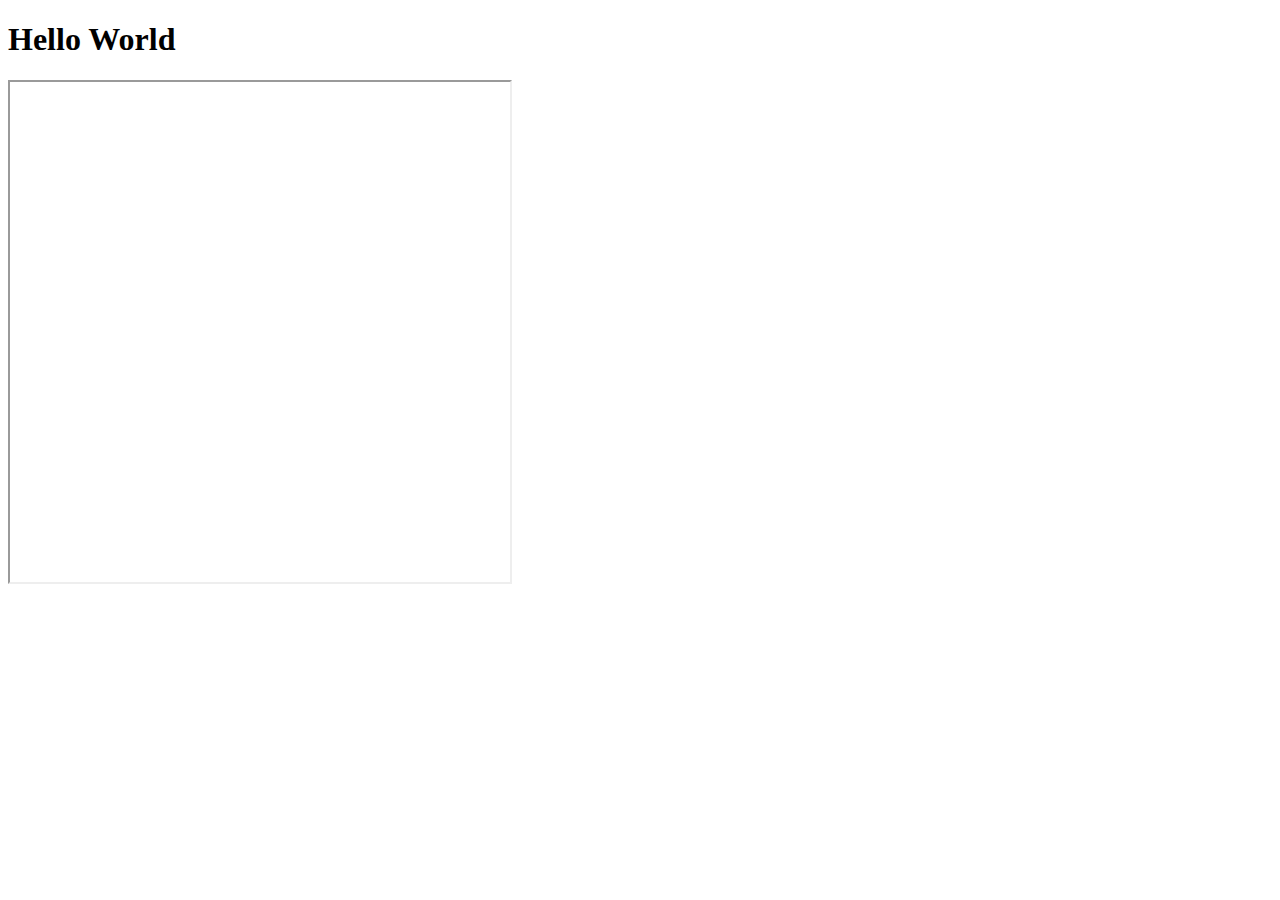
<file: index.html>
<!DOCTYPE html>
<html>
    <head>
        <title>Hello World</title>
    </head>
    <body>
        <h1>Hello World</h1>
        <iframe src="https://www.youtube.com" style="width: 500px; height: 500px";></iframe>
        <div style=""></div>
    </body>
</html>
</file>
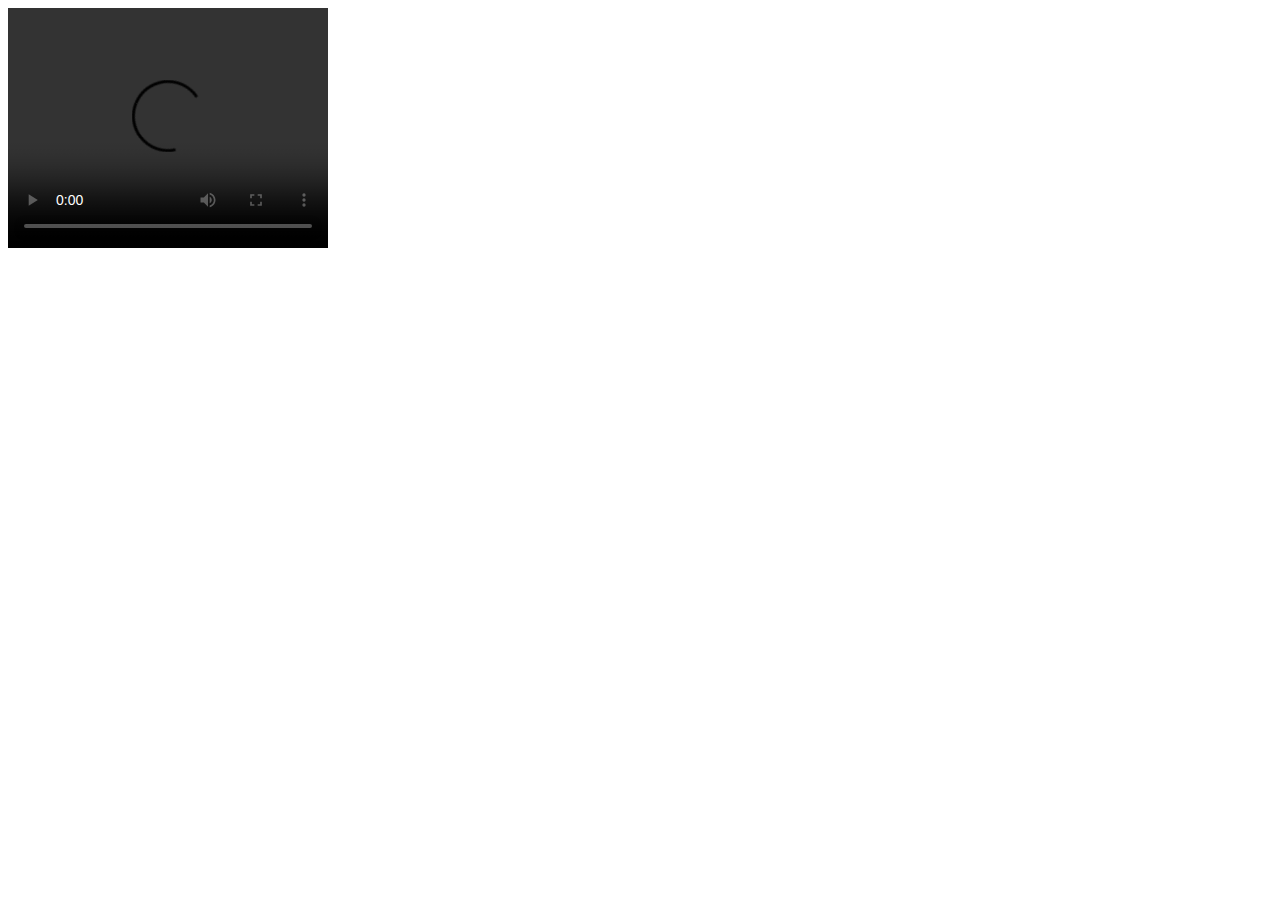
<file: embeddingOriginalWork.html>
<!DOCTYPE html>
<html>
    <head>
        <title>Hello World</title>
    </head>
    <body>
        <video width="320" height="240" controls/>
            <source src="https://youtu.be/q6EoRBvdVPQ" type="video/mp4"/>
    </body>
</html>
</file>
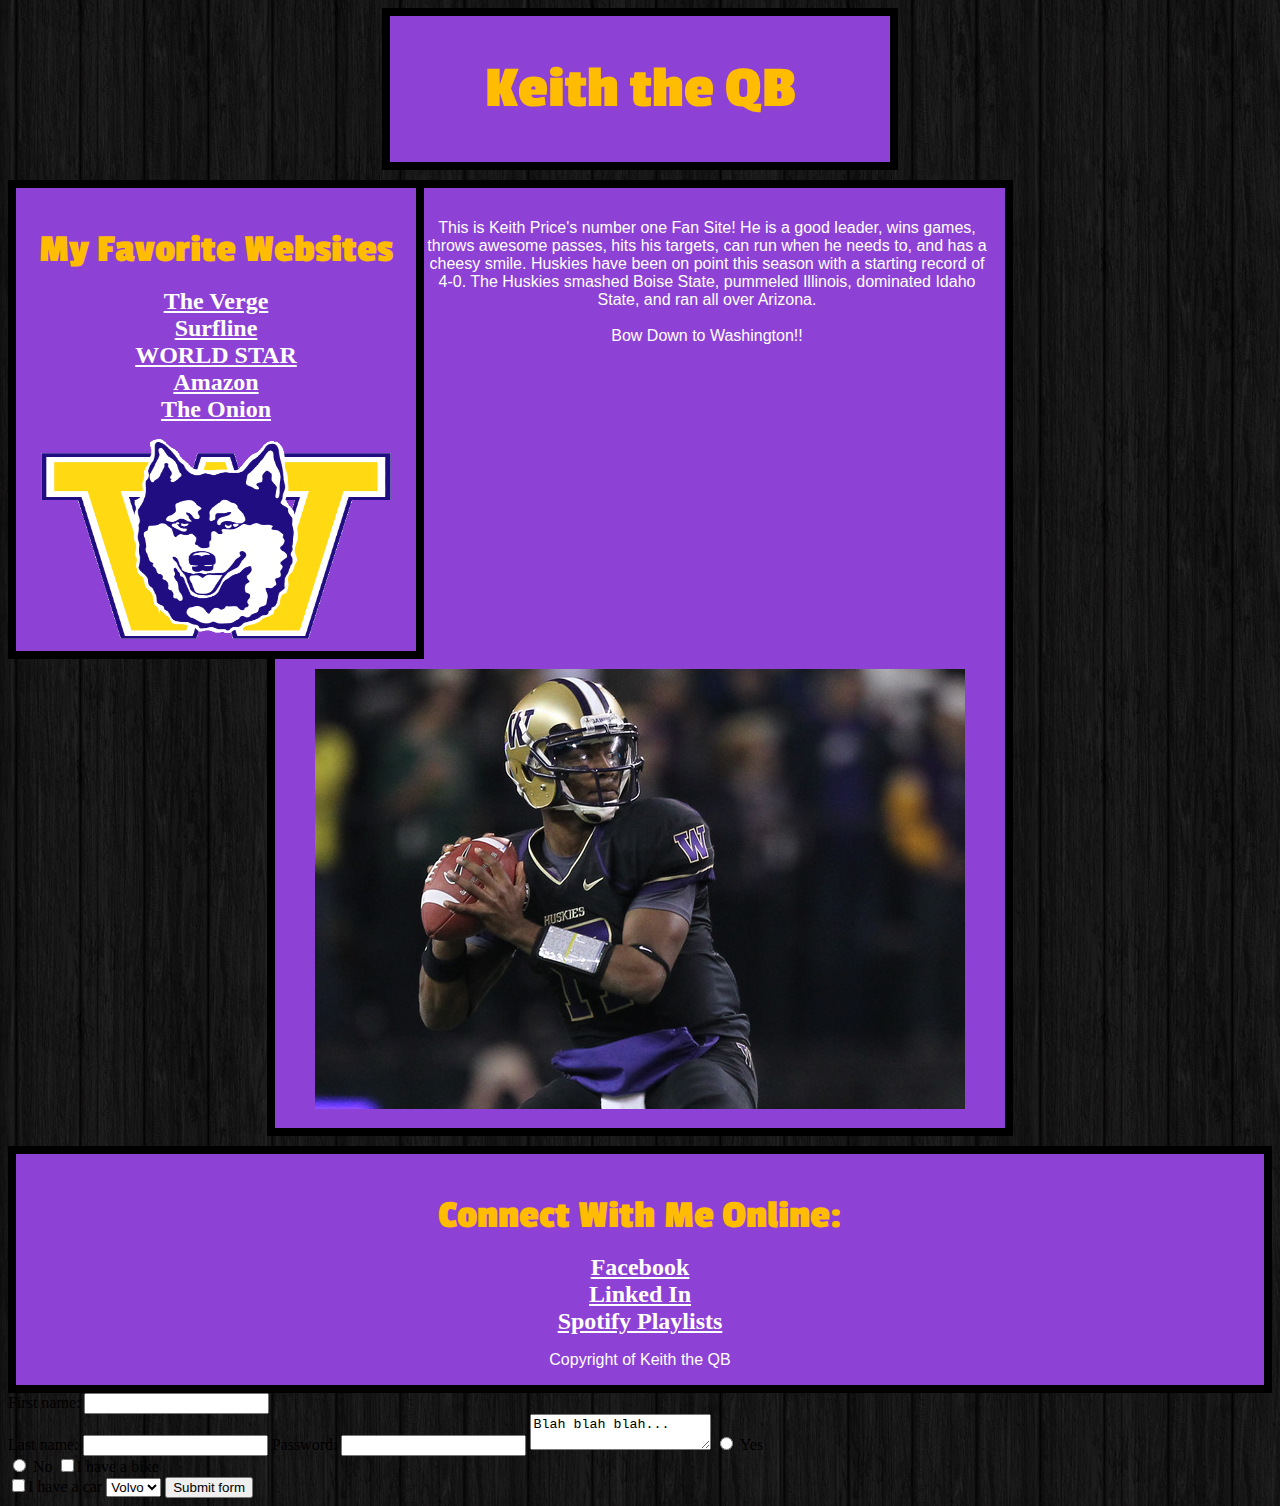
<file: introToCss.html>
<!DOCTYPE html>
	<head> 
		<title> Keith the QB  </title>
		<link rel="stylesheet" type="text/css" href="test.css" />
		<link href='http://fonts.googleapis.com/css?family=Passion+One' rel='stylesheet' type='text/css'>
	</head>

	<body>
		<div id = "Header">
			<h1> Keith the QB </h1>
		</div>
		
		<div id = "LeftNav">
			<h3> My Favorite Websites </h3>
			<ul>
				<li><a href="https://www.theverge.com">The Verge</a></li>
				<li><a href="https://www.surfline.com">Surfline</a></li>
				<li><a href="https://www.worldstarhiphop">WORLD STAR</a></li>
				<li><a href="https://www.amazon.com">Amazon</a></li>
				<li><a href="https://www.theonion.com">The Onion</a></li>
			</ul>
			<img src="icon.gif" width="350px" height="200px">
		</div>
		
		<div id = "Content">
			<p> This is Keith Price's number one Fan Site! He is a good leader, wins games, throws awesome passes, hits his targets, can run when he needs to, and has a cheesy smile. Huskies have been on point this season with a starting record of 4-0. The Huskies smashed Boise State, pummeled Illinois, dominated Idaho State, and ran all over Arizona. <br /><br /> <span id="bow">Bow Down to Washington!!</span></p>
			<img src="price.jpg">
		</div>
		
		<div id = "Footer">
			<h3>Connect With Me Online:</h3>
			<ul>
				<li><a href="https://www.Facebook.com">Facebook</a></li>
				<li><a href="https://www.Linkedin.com">Linked In</a></li>
				<li><a href="https://www.Spotify.com">Spotify Playlists</a></li>
			</ul>
			<p>Copyright of Keith the QB</p>
		</div>

	</body>

	<form name="input" action="html_form_action.asp" method="post">
		First name: <input type="text" name="firstname"><br> Last name: <input type="text" name="lastname">
		Password: <input type="password" name="pwd">
		<textarea name="essay">Blah blah blah...</textarea>
		<input type="radio" name="answer" value="yes"> Yes<br> <input type="radio" name="answer" value="no"> No
		<input type="checkbox" name="vehicle" value="Bike">I have a bike<br> <input type="checkbox" name="vehicle" value="Car">I have a car
		<select name="cars"> <option value="volvo">Volvo</option> <option value="saab">Saab</option> <option value="fiat">Fiat</option> <option value="audi">Audi</option> </select>
		<input type="submit" value="Submit form">
	</form>

</html>
</file>
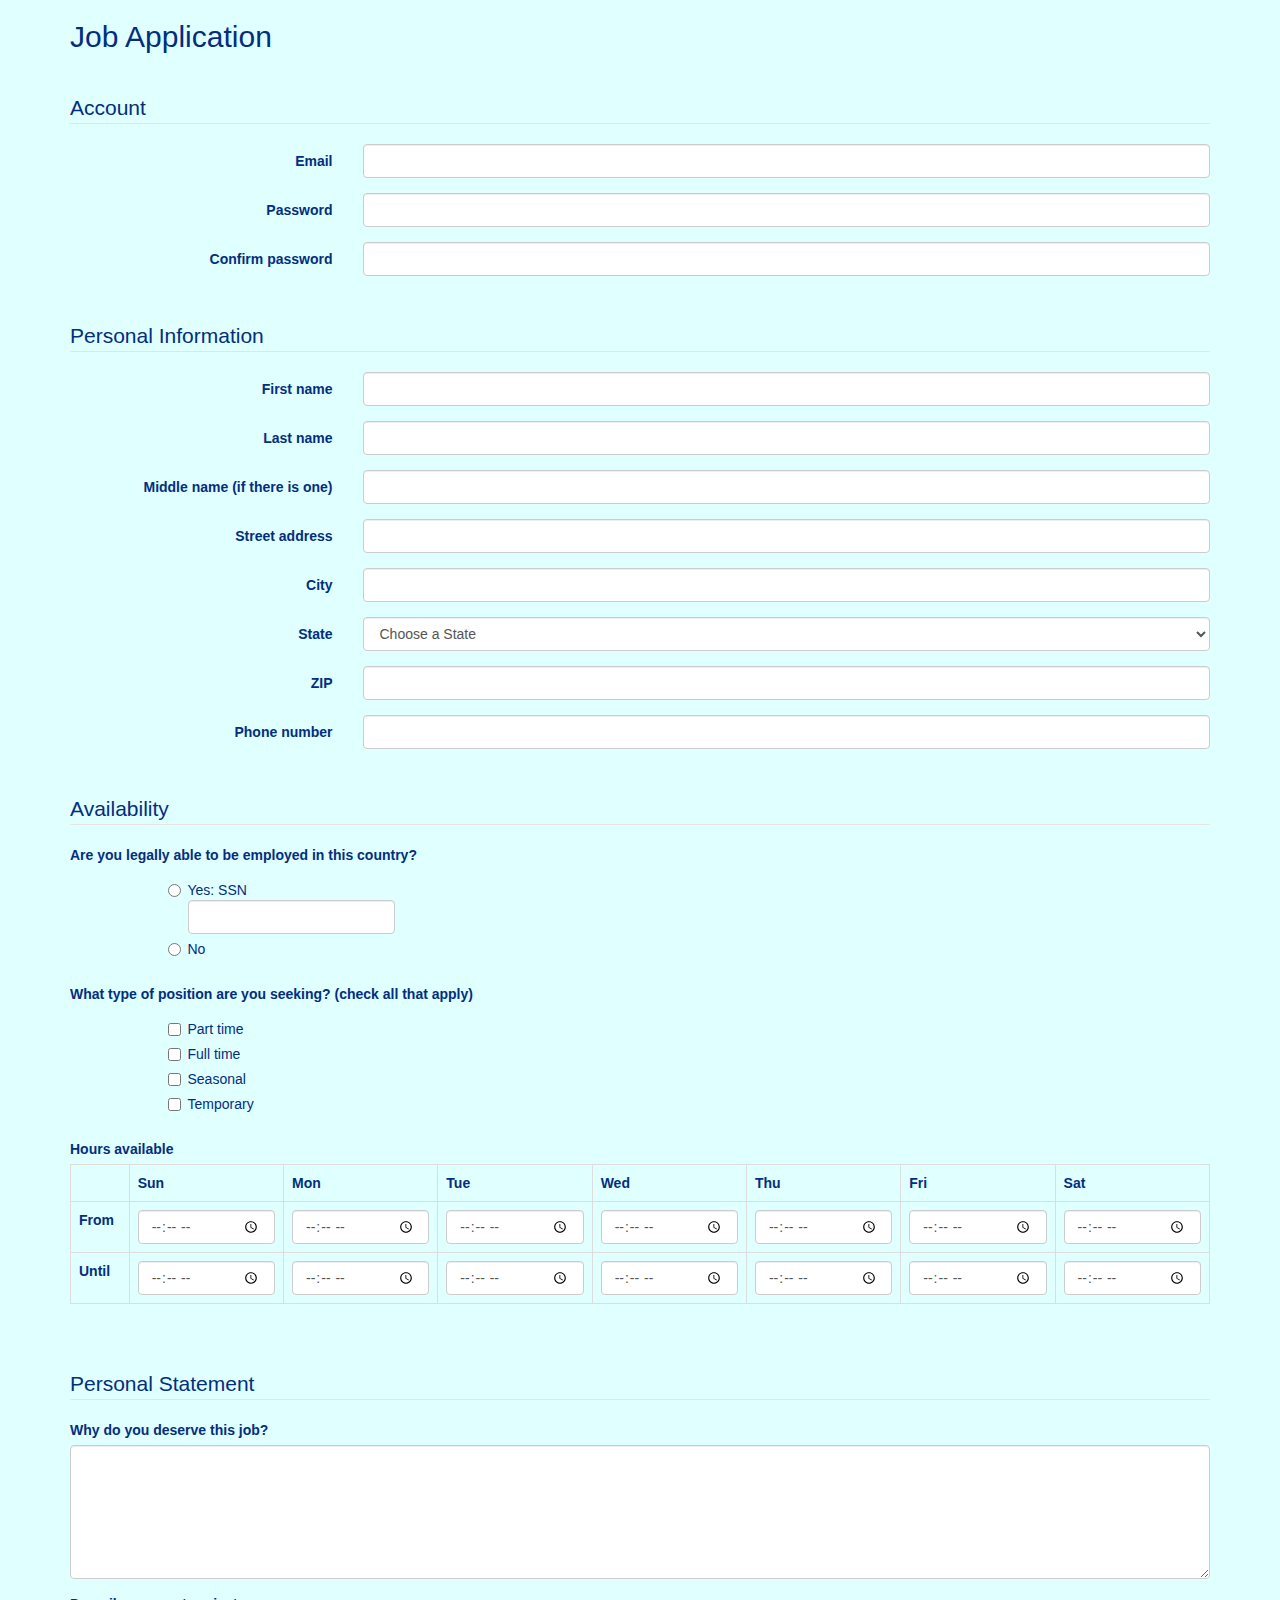
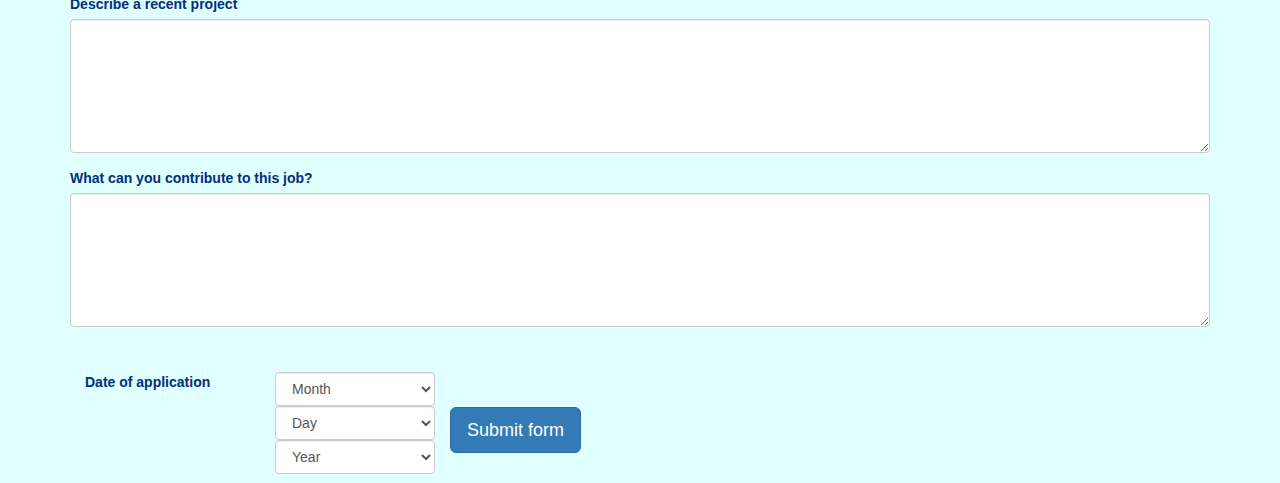
<file: jobApplicationForm.html>
<!DOCTYPE html>
<html>
<head>
	<meta charset="utf-8">
	<meta name="viewport" content="width=device-width, initial-scale=1.0">
	<title>Job Application</title>
	<link href="http://netdna.bootstrapcdn.com/bootstrap/3.0.0/css/bootstrap.min.css" rel="stylesheet">
</head>
<body>
<div class="container">

<h2>Job Application</h2>
<p>&nbsp;</p>

<form role="form" action="http://gclass.alexburner.com/formtest.php" method="post">

	<fieldset class="form-horizontal" >
		<legend>Account</legend>
		<div class="form-group">
			<label class="col-sm-3 control-label">Email</label>
			<div class="col-sm-9">
				<input class="form-control" type="text" name="email">
			</div>
		</div>
		<div class="form-group">
			<label class="col-sm-3 control-label">Password</label>
			<div class="col-sm-9">
				<input class="form-control" type="password" name="password">
			</div>
		</div>
		<div class="form-group">
			<label class="col-sm-3 control-label">Confirm password</label>
			<div class="col-sm-9">
				<input class="form-control" type="password" name="confirm_password">
			</div>
		</div>
	</fieldset>

	<p>&nbsp;</p>

	<fieldset class="form-horizontal" >
		<legend>Personal Information</legend>
		<div class="form-group">
			<label class="col-sm-3 control-label">First name</label>
			<div class="col-sm-9">
				<input class="form-control" type="text" name="first">
			</div>
        </div>
        <div class="form-group">
			<label class="col-sm-3 control-label">Last name</label>
			<div class="col-sm-9">
				<input class="form-control" type="text" name="last">
			</div>
        </div>
        <div class="form-group">
			<label class="col-sm-3 control-label">Middle name (if there is one)</label>
			<div class="col-sm-9">
				<input class="form-control" type="text" name="middle">
			</div>
		</div>
		<div class="form-group">
			<label class="col-sm-3 control-label">Street address</label>
			<div class="col-sm-9">
				<input class="form-control" type="text" name="street">
			</div>
		</div>
		<div class="form-group">
			<label class="col-sm-3 control-label">City</label>
			<div class="col-sm-9">
				<input class="form-control" type="text" name="city">
			</div>
		</div>
		<div class="form-group">
			<label class="col-sm-3 control-label">State</label>
			<div class="col-sm-9">
				<select class="form-control" name="state">
					<option value="" selected="true">Choose a State</option>
					<option value="AL">Alabama</option>
					<option value="AK">Alaska</option>
					<option value="AZ">Arizona</option>
					<option value="AR">Arkansas</option>
					<option value="CA">California</option>
					<option value="CO">Colorado</option>
					<option value="CT">Connecticut</option>
					<option value="DE">Delaware</option>
					<option value="DC">District of Columbia</option>
					<option value="FL">Florida</option>
					<option value="GA">Georgia</option>
					<option value="HI">Hawaii</option>
					<option value="ID">Idaho</option>
					<option value="IL">Illinois</option>
					<option value="IN">Indiana</option>
					<option value="IA">Iowa</option>
					<option value="KS">Kansas</option>
					<option value="KY">Kentucky</option>
					<option value="LA">Louisiana</option>
					<option value="ME">Maine</option>
					<option value="MD">Maryland</option>
					<option value="MA">Massachusetts</option>
					<option value="MI">Michigan</option>
					<option value="MN">Minnesota</option>
					<option value="MS">Mississippi</option>
					<option value="MO">Missouri</option>
					<option value="MT">Montana</option>
					<option value="NE">Nebraska</option>
					<option value="NV">Nevada</option>
					<option value="NH">New Hampshire</option>
					<option value="NJ">New Jersey</option>
					<option value="NM">New Mexico</option>
					<option value="NY">New York</option>
					<option value="NC">North Carolina</option>
					<option value="ND">North Dakota</option>
					<option value="OH">Ohio</option>
					<option value="OK">Oklahoma</option>
					<option value="OR">Oregon</option>
					<option value="PA">Pennsylvania</option>
					<option value="RI">Rhode Island</option>
					<option value="SC">South Carolina</option>
					<option value="SD">South Dakota</option>
					<option value="TN">Tennessee</option>
					<option value="TX">Texas</option>
					<option value="UT">Utah</option>
					<option value="VT">Vermont</option>
					<option value="VA">Virginia</option>
					<option value="WA">Washington</option>
					<option value="WV">West Virginia</option>
					<option value="WI">Wisconsin</option>
					<option value="WY">Wyoming</option>
				</select>
			</div>
		</div>
		<div class="form-group">
			<label class="col-sm-3 control-label">ZIP</label>
			<div class="col-sm-9">
				<input class="form-control" type="text" name="zip">
			</div>
        </div>
        <div class="form-group">
			<label class="col-sm-3 control-label">Phone number</label>
			<div class="col-sm-9">
				<input class="form-control" type="text" name="name">
			</div>
		</div>
	</fieldset>

	<p>&nbsp;</p>

	<fieldset>
		<legend>Availability</legend>
		<div class="form-group row">
			<label class="col-sm-12 control-label">Are you legally able to be employed in this country?</label>
			<div class="col-sm-offset-1 col-sm-11">
				<div class="radio">
					<label>
                        <input type="radio" name="legal" value="yes">Yes: SSN
                        <input class="form-control" type="text" name="ssn">
					</label>
                </div>
                
				<div class="radio">
					<label>
						<input type="radio" name="legal" value="no">No
					</label>
				</div>
			</div>
		</div>
		<div class="form-group row">
			<label class="col-sm-12 control-label">What type of position are you seeking? (check all that apply)</label>
			<div class="col-sm-offset-1 col-sm-11">
				<div class="checkbox">
					<label>
						<input type="checkbox" name="position_pt" value="parttime">
						Part time
					</label>
				</div>
				<div class="checkbox">
					<label>
						<input type="checkbox" name="position_ft" value="fulltime">
						Full time
					</label>
				</div>
				<div class="checkbox">
					<label>
						<input type="checkbox" name="position_sl" value="seasonal">
						Seasonal
					</label>
				</div>
				<div class="checkbox">
					<label>
						<input type="checkbox" name="position_tp" value="temporary">
						Temporary
					</label>
				</div>
			</div>
		</div>
		<div class="form-group row">
			<label class="col-sm-12 control-label">Hours available</label>
			<div class="col-sm-12">
				<table class="table table-bordered">
					<tr>
						<td></td>
						<th>Sun</th>
						<th>Mon</th>
						<th>Tue</th>
						<th>Wed</th>
						<th>Thu</th>
						<th>Fri</th>
						<th>Sat</th>
					</tr>
					<tr>
						<th>From</th>
						<td><input class="form-control" type="time" name="su_from"></td>
						<td><input class="form-control" type="time" name="mo_from"></td>
						<td><input class="form-control" type="time" name="tu_from"></td>
						<td><input class="form-control" type="time" name="we_from"></td>
						<td><input class="form-control" type="time" name="th_from"></td>
						<td><input class="form-control" type="time" name="fr_from"></td>
						<td><input class="form-control" type="time" name="sa_from"></td>
					</tr>
					<tr>
						<th>Until</th>
						<td><input class="form-control" type="time" name="su_until"></td>
						<td><input class="form-control" type="time" name="mo_until"></td>
						<td><input class="form-control" type="time" name="tu_until"></td>
						<td><input class="form-control" type="time" name="we_until"></td>
						<td><input class="form-control" type="time" name="th_until"></td>
						<td><input class="form-control" type="time" name="fr_until"></td>
						<td><input class="form-control" type="time" name="sa_until"></td>
					</tr>
				</table>
			</div>
		</div>
	</fieldset>

	<p>&nbsp;</p>

	<fieldset>
		<legend>Personal Statement</legend>
		<div class="form-group">
			<label class="control-label">Why do you deserve this job?</label>
			<textarea class="form-control" name="deserve" rows="6"></textarea>
		</div>
		<div class="form-group">
			<label class="control-label">Describe a recent project</label>
			<textarea class="form-control" name="project" rows="6"></textarea>
        </div>
        <div class="form-group">
			<label class="control-label">What can you contribute to this job?</label>
			<textarea class="form-control" name="project" rows="6"></textarea>
		</div>
	</fieldset>

	<p>&nbsp;</p>

    <div class="form-group">
			<label class="col-sm-2 control-label">Date of application</label>
			<div class="col-sm-2">
				<select class="form-control" name="month">
					<option value="" selected="true">Month</option>
					<option value="jan">January</option>
					<option value="feb">February</option>
					<option value="mar">March</option>
					<option value="apr">April</option>
					<option value="may">May</option>
					<option value="jun">June</option>
					<option value="jul">July</option>
					<option value="aug">August</option>
					<option value="sep">September</option>
					<option value="oct">October</option>
					<option value="nov">November</option>
					<option value="dec">December</option>
                </select>
                <select class="form-control" name="day">
                    <option value="" selected="true">Day</option>
                    <option value="1">1</option>
                    <option value="2">2</option>
                    <option value="3">3</option>
                    <option value="4">4</option>
                    <option value="5">5</option>
                    <option value="6">6</option>
                    <option value="7">7</option>
                    <option value="8">8</option>
                    <option value="9">9</option>
                    <option value="10">10</option>
                    <option value="11">11</option>
                    <option value="12">12</option>
                    <option value="13">13</option>
                    <option value="14">14</option>
                    <option value="15">15</option>
                    <option value="16">16</option>
                    <option value="17">17</option>
                    <option value="18">18</option>
                    <option value="19">19</option>
                    <option value="20">20</option>
                    <option value="21">21</option>
                    <option value="22">22</option>
                    <option value="23">23</option>
                    <option value="24">24</option>
                    <option value="25">25</option>
                    <option value="26">26</option>
                    <option value="27">27</option>
                    <option value="28">28</option>
                    <option value="29">29</option>
                    <option value="30">30</option>
                    <option value="31">31</option>
                </select>
                    <select class="form-control" name="year">
                    <option value="" selected="true">Year</option>
                    <option value="2018">2018</option>
                    <option value="2019">2019</option>
                    <option value="2020">2020</option>
                    <option value="2021">2021</option>
                    <option value="2022">2022</option>
                </select>
			</div>
		</div>

    <p>&nbsp;</p>
    
    <input class="btn btn-primary btn-lg" type="submit" value="Submit form">
    
    <p>&nbsp;</p>
</form>
</div><!-- close .container -->
</body>
<style>
    body{
        background-color: lightcyan;
    }
    h2{
        color: rgb(3, 46, 126);
        font-style: bold;
    }
    legend{
        color: rgb(3, 46, 126);
    }
    label{
        color: rgb(3, 46, 126);
    }
    tr{
        color: rgb(3, 46, 126);
    }
</style>
</html>
</file>
<file: test.css>
body{
    background-image: url('dark_wood.png');
}

p{
    color: white;
    font-family: "Arial";
    background-color: #8E41D5;
}

h3{
    color: #FFBC00;
    font-size: 40px;
    font-family: "Passion One";
    margin-bottom: 0px;
    background-color: #8E41D5;
}

li{
    background-color: #8E41D5;
}

#Header{
    width: 500px;
    margin-left: auto;
    margin-right: auto;
    margin-bottom: 10px;
    border:solid 8px black;
    text-align: center;
    background-color: #8E41D5;
}

#Header h1{
    font-size: 60px;
    font-family: "Passion One";
    color: #FFBC00;
    font-weight: bold;
    background-color: #8E41D5;
}

#LeftNav{
    width: 400px;
    margin-left: auto;
    margin-right: auto;
    margin-bottom: 10px;
    border:solid 8px black;
    float: left;
    text-align: center;
    padding-bottom: 8px;
    background-color: #8E41D5;
}

#LeftNav img{
    background-color: #8E41D5;
}

#LeftNav ul{
    background-color: #8E41D5;
}

#LeftNav h3{
    background-color: #8E41D5;
}

#Content{
    width: 700px;
    margin-left: auto;
    margin-right: auto;
    margin-bottom: 10px;
    border:solid 8px black;
    text-align: center;
    padding: 15px;
    background-color: #8E41D5;
}

#Footer{
    border:solid 8px black;
    text-align: center;
    background-color: #8E41D5;
}

ul{
    list-style-type: none;
    padding-left: 0px;
    background-color: #8E41D5;
}

a{
    color: white;
    font-weight: bold;
    font-size: 24px;
}
</file>
